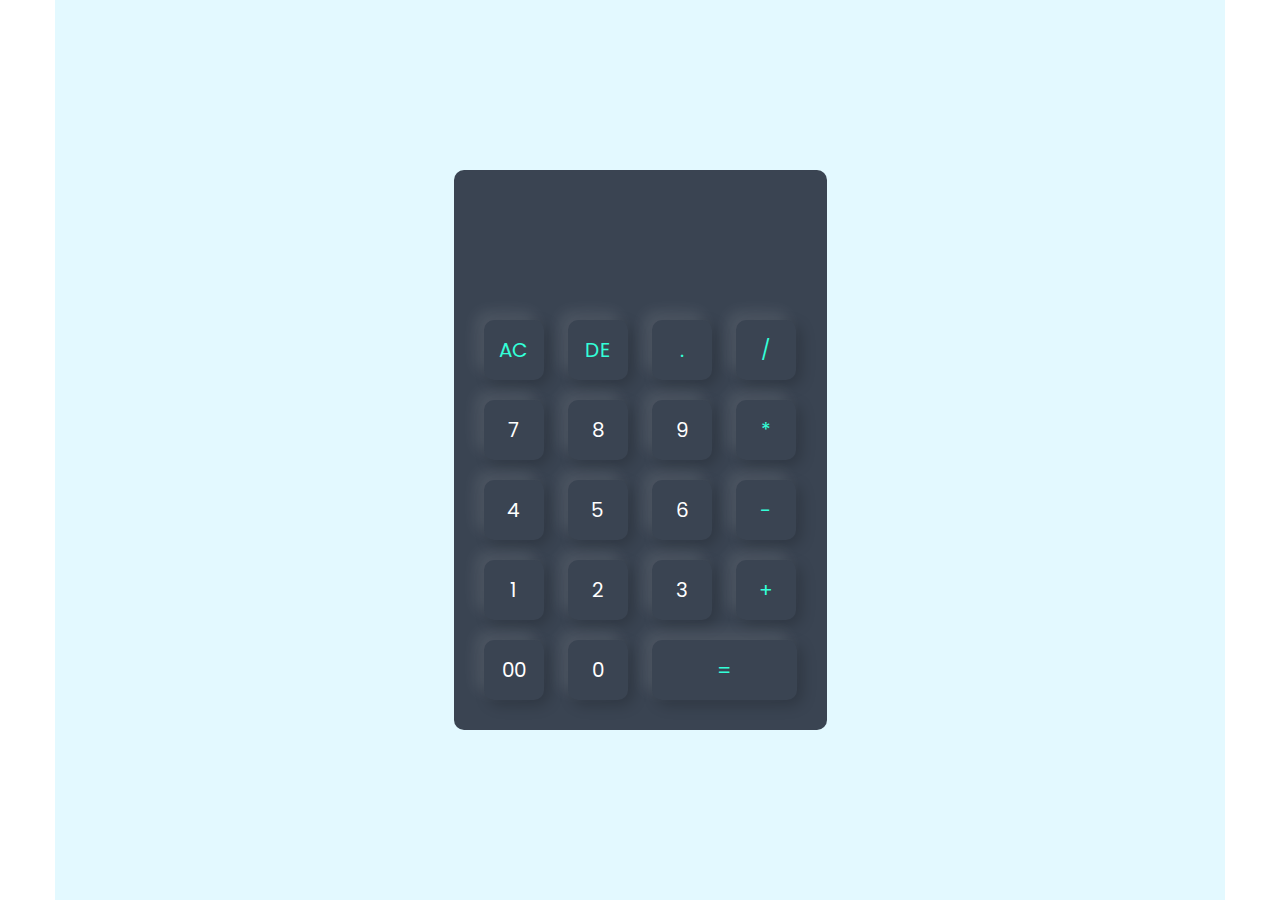
<file: index.html>
<!DOCTYPE html>
<html lang="en">
  <head>
    <meta charset="UTF-8" />
    <meta name="viewport" content="width=device-width, initial-scale=1.0" />
    <title>Document</title>
    <link rel="stylesheet" href="./style.css" />
    <link rel="stylesheet" href="https://maxcdn.bootstrapcdn.com/bootstrap/3.4.1/css/bootstrap.min.css" />
    <script src="https://ajax.googleapis.com/ajax/libs/jquery/3.6.4/jquery.min.js"></script>
    <script src="https://maxcdn.bootstrapcdn.com/bootstrap/3.4.1/js/bootstrap.min.js"></script>
  </head>

  <body>
    <div class="container">
      <div class="box1">
        <form>
          <div class="display">
            <input type="text" name="display" />
          </div>
          <div>
            <input type="button" value="AC" class="mau" onclick="display.value = ''" />
            <input type="button" value="DE" class="mau" onclick="display.value = display.value.toString().slice(0,-1)" />
            <input type="button" value="." class="mau" onclick="display.value += '.'" />
            <input type="button" value="/" class="mau" onclick="display.value += '/'" />
          </div>
          <div>
            <input type="button" value="7" onclick="display.value += '7'" />
            <input type="button" value="8" onclick="display.value += '8'" />
            <input type="button" value="9" onclick="display.value += '9'" />
            <input type="button" value="*" class="mau" onclick="display.value += '*'" />
          </div>
          <div>
            <input type="button" value="4" onclick="display.value += '4'" />
            <input type="button" value="5" onclick="display.value += '5'" />
            <input type="button" value="6" onclick="display.value += '6'" />
            <input type="button" value="-" class="mau" onclick="display.value += '-'" />
          </div>
          <div>
            <input type="button" value="1" onclick="display.value += '1'" />
            <input type="button" value="2" onclick="display.value += '2'" />
            <input type="button" value="3" onclick="display.value += '3'" />
            <input type="button" value="+" class="mau" onclick="display.value += '+'" />
          </div>
          <div>
            <input type="button" value="00" onclick="display.value += '00'" />
            <input type="button" value="0" onclick="display.value += '0'" />
            <input type="button" value="=" class="equal" onclick="display.value = eval(display.value)" />
          </div>
        </form>
      </div>
    </div>
  </body>
</html>
</file>
<file: style.css>
@import url("https://fonts.googleapis.com/css2?family=Poppins:wght@100;200&display=swap");

* {
  margin: 0;
  padding: 0;
  font-family: "Poppins", sans-serif;
  box-sizing: border-box;
}

.container {
  width: 100%;
  height: 100vh;
  background-color: #e3f9ff;
  display: flex;
  justify-content: center;
  align-items: center;
}

.box1 {
  background-color: #3a4452;
  padding: 20px;
  border-radius: 10px;
}

.box1 form input {
  border: 0;
  outline: 0;
  width: 60px;
  height: 60px;
  border-radius: 10px;
  box-shadow: -8px -8px 15px rgba(255, 255, 255, 0.1), 5px 5px 15px rgba(0, 0, 0, 0.2);
  background: transparent;
  font-size: 20px;
  color: #fff;
  cursor: pointer;
  margin: 10px;
}

form .display {
  display: flex;
  justify-content: flex-end;
  margin: 20px 0;
}

form .display input {
  text-align: right;
  flex: 1;
  font-size: 45px;
  box-shadow: none;
}

form input.equal {
  width: 145px;
}

form input.mau {
  color: #33ffd8;
}

form input.equal {
  color: #33ffd8;
}
</file>
